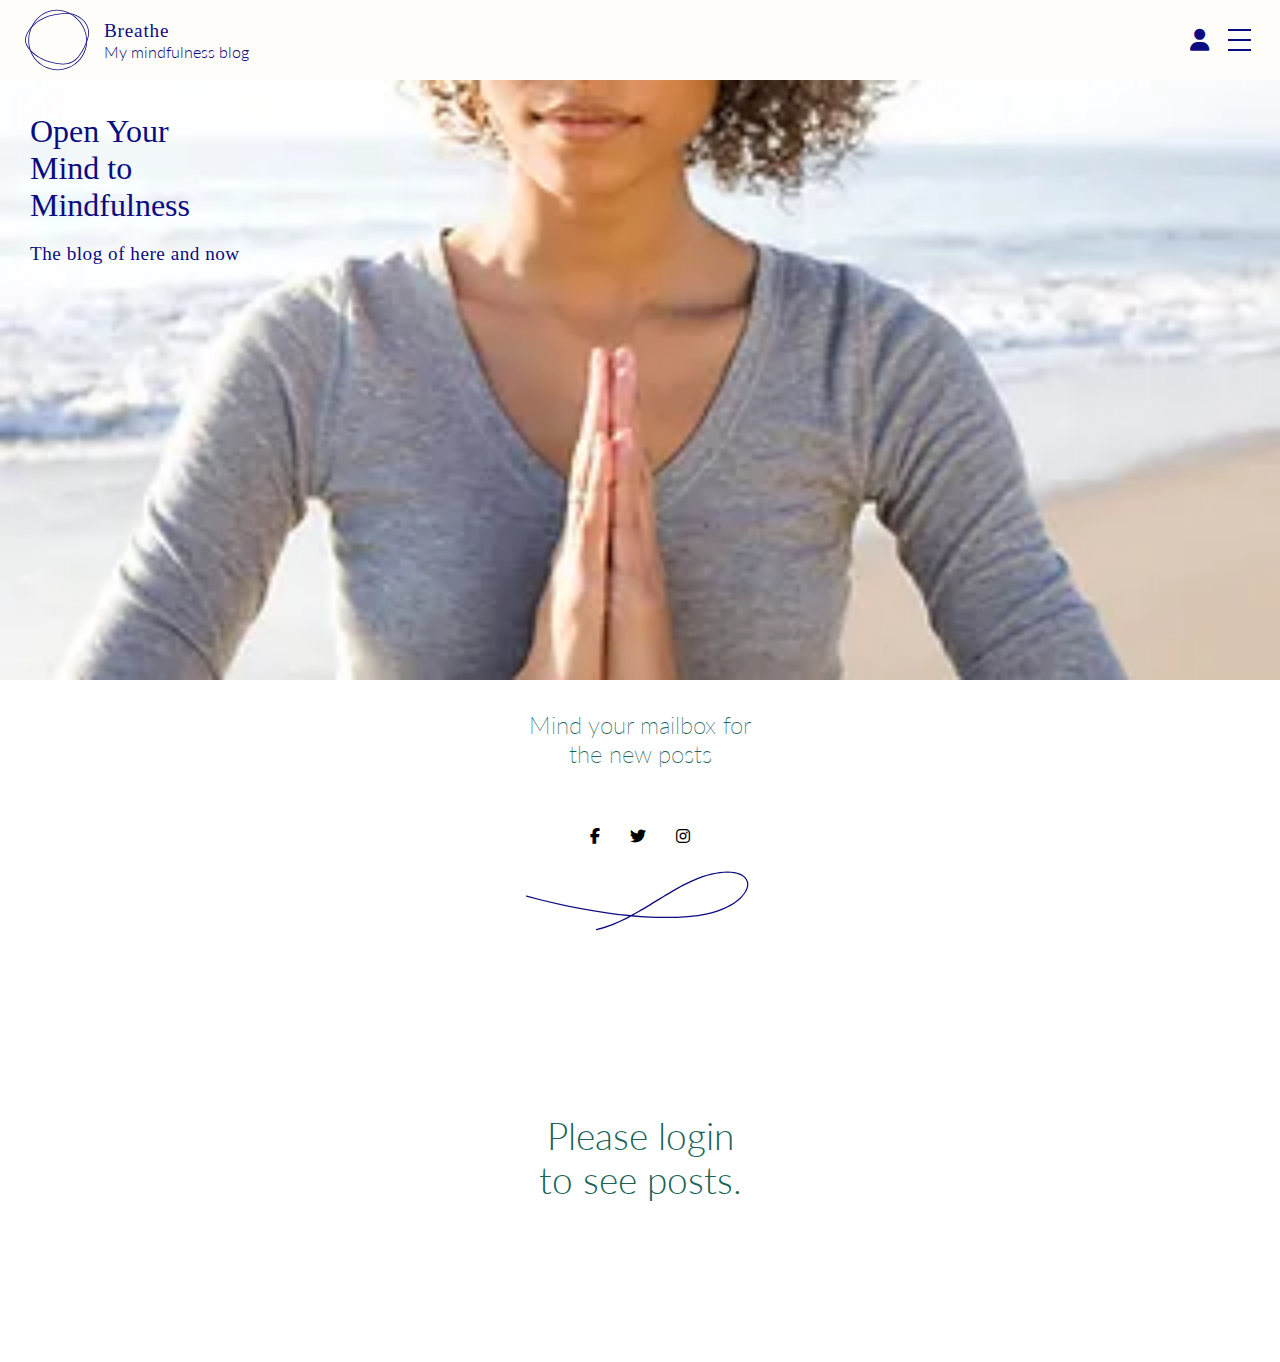
<file: index.html>
<!DOCTYPE html>
<html lang="en">
  <head>
    <meta charset="UTF-8" />
    <meta http-equiv="X-UA-Compatible" content="IE=edge" />
    <meta name="viewport" content="width=device-width, initial-scale=1.0" />
    <title>Document</title>

    <!-- Styles -->
    <link rel="stylesheet" href="./styles/style.css" />

    <!-- FONTS -->
    <link rel="preconnect" href="https://fonts.googleapis.com" />
    <link rel="preconnect" href="https://fonts.gstatic.com" crossorigin />
    <link
      href="https://fonts.googleapis.com/css2?family=Lato:wght@100;300;400;700&display=swap"
      rel="stylesheet"
    />

    <!-- FONT AWESOME -->
    <link
      rel="stylesheet"
      href="https://cdnjs.cloudflare.com/ajax/libs/font-awesome/6.3.0/css/all.min.css"
    />

    <!-- Javascript -->
    <script defer src="./app/blog.js"></script>
    <script defer src="./app/burger.js"></script>
    <script defer src="./app/login.js"></script>
  </head>
  <body>
    <header>
      <!-- LOGO -->
      <a href="./index.html">
        <div class="logo-container">
          <img src="./assets/logo.svg" alt="" class="logo" />
          <div class="logo-text">
            <h1 class="logo-title">Breathe</h1>
            <p class="slogan">My mindfulness blog</p>
          </div>
        </div>
      </a>

      <div class="header-menu-right">
        <!-- LOGIN ICON -->
        <div id="user-icons-container">
          <i id="login-icon" class="fa-solid fa-user"></i>
          <i id="logout-icon" class="fa-solid fa-right-from-bracket"></i>
        </div>

        <!-- BURGER MENU -->
        <div class="burger-menu">
          <div class="bar"></div>
          <div class="bar"></div>
          <div class="bar"></div>
        </div>
      </div>

      <!-- NAVIGATION -->
      <nav class="nav">
        <ul>
          <li class="nav__item">
            <a href="index.html" class="nav__link">Home</a>
          </li>
          <li class="nav__item">
            <a href="./blog.html" class="nav__link">Blog</a>
          </li>
          <li class="nav__item">
            <a href="./about-me.html" class="nav__link">About Me</a>
          </li>
          <li class="nav__item">
            <a href="./contact.html" class="nav__link">Contact</a>
          </li>
          <li class="nav__item">
            <a href="./register.html" class="nav__link">Register</a>
          </li>
        </ul>

        <div id="close-icon" class="close-icon">
          <div class="cross-line line-one"></div>
          <div class="cross-line line-two"></div>
        </div>
      </nav>
    </header>

    <main>
      <section class="hero">
        <div class="hero__text">
          <h2>Open Your Mind to Mindfulness</h2>
          <p>The blog of here and now</p>
        </div>
      </section>

      <!-- LOGIN FORM -->
      <div class="login-form-container">
        <form id="login-form" action="">
          <p class="login-form__title">Login or Register</p>
          <div>
            <input
              type="text"
              id="username"
              placeholder="Username"
              name="username"
            />
          </div>
          <div>
            <input
              type="password"
              id="password"
              placeholder="Password"
              name="password"
            />
          </div>
          <button id="login" class="btn" type="submit">Login</button>
          <a href="./register.html">
            <div class="btn register-btn">
              <i class="fa-solid fa-user-plus"></i>
              <p>Register</p>
            </div>
          </a>
        </form>
      </div>

      <section class="mail">
        <h2>Mind your mailbox for the new posts</h2>

        <!-- <form id="subs-form" action="">
          <div class="input-container">
            <label for="email">Email <sup>*</sup></label>
            <input type="email" name="" id="email" />
            <button type="submit" class="btn btn-subs">Subscribe</button>
          </div>
        </form> -->
      </section>

      <section class="social-icons-section">
        <i class="fa-brands fa-facebook-f"></i>
        <i class="fa-brands fa-twitter"></i>
        <i class="fa-brands fa-instagram"></i>
      </section>
      <div class="deco-svg">
        <img src="./assets/deco.svg" alt="SVG" />
      </div>

      <section class="recent-posts">
        <h2>Recent Posts</h2>
        <p>Mindfulness, Meditation and Everything in Between</p>
      </section>

      <!-- =============== NEW POST FORM =============== -->
      <div class="post-form-container">
        <form id="post-form">
          <div>
            <label for="post-title">Post title: </label>
            <input type="text" id="post-title" name="title" required />
          </div>
          <div>
            <label for="post-title">Post text: </label>
            <input type="text" id="post-text" name="text" required />
          </div>
          <div>
            <label for="post-title">Post Image Url: </label>
            <input type="text" id="post-img" name="img" required />
          </div>
          <button id="new-post-btn" class="btn" type="submit">
            Make New Post
          </button>
        </form>
      </div>
      <section id="blog"></section>
    </main>
  </body>
</html>
</file>
<file: styles/style.css>
:root {
  /* COLORS */
  --primary-color: #0B0C7F;
  --secondary-color: #1C6357;
  --accent-color: #E7F1DA;
  /* BUTTON HOVER */
  --hover-btn: #2CB656;
  /* FONTS */
  --times: Times New Roman, Times, serif;
  --lato: Lato, sans-serif;
}

* {
  box-sizing: border-box;
  padding: 0;
  margin: 0;
}

header {
  display: flex;
  justify-content: space-between;
  align-items: center;
  padding: 25px;
  background: #FFFDFA;
  height: 80px;
}

.nav {
  background: #CFE6DD;
  position: absolute;
  top: 0;
  right: 0;
  height: 100vh;
  width: 0%;
  font-family: var(--lato);
  font-weight: 300;
  font-size: 1.6rem;
  display: flex;
  justify-content: space-between;
  transition: width 0.5s ease-out, opacity 1s;
  overflow-x: hidden;
}
.nav ul {
  list-style-type: none;
  padding: 15px;
  display: flex;
  flex-direction: column;
}
.nav ul .nav__item {
  margin: 20px;
}
.nav ul .nav__item .nav__link {
  text-decoration: none;
  color: var(--secondary-color);
}
.nav ul .nav__item .nav__link:hover {
  color: var(--primary-color);
}
.nav ul .nav__item .nav__link:visited {
  color: var(--primary-color);
}

#close-icon {
  position: absolute;
  width: 50px;
  height: 50px;
  top: 40px;
  right: 3px;
  cursor: pointer;
  display: none;
}
#close-icon .cross-line {
  width: 25px;
  border-top: 3px solid white;
}
#close-icon .line-one {
  transition: transform 1s;
  transform: rotate(140deg);
  position: absolute;
}
#close-icon .line-two {
  transform: rotate(220deg);
}

body {
  width: 100%;
}

h1, h2, h3, h4, h5, h6 {
  font-family: var(--times);
  font-weight: 700;
  color: var(--primary-color);
}
h1.h2, h2.h2, h3.h2, h4.h2, h5.h2, h6.h2 {
  font-size: 1.6rem;
}

p {
  font-weight: 300;
  color: var(--primary-color);
}

a {
  text-decoration: none;
}

.header-menu-right {
  display: flex;
  align-items: center;
  gap: 15px;
  color: var(--primary-color);
}
.header-menu-right #login-icon,
.header-menu-right #login-link,
.header-menu-right #login-link:visited {
  font-size: 22px;
  cursor: pointer;
  color: var(--primary-color);
}
.header-menu-right #logout-icon,
.header-menu-right #logout-link,
.header-menu-right #logout-link:visited {
  display: none;
  font-size: 22px;
  cursor: pointer;
  color: var(--primary-color);
}

.login-to-see-notification {
  margin: 100px 0px;
  font-size: 2.3rem;
  font-family: var(--lato);
  color: var(--secondary-color);
}

/* Burger Menu */
.burger-menu {
  display: flex;
  flex-direction: column;
  cursor: pointer;
}
.burger-menu .bar {
  width: 23px;
  border-bottom: 2px solid var(--primary-color);
  margin: 4px;
  color: var(--primary-color);
}

/* LOGO */
.logo-container {
  display: flex;
  align-items: center;
}
.logo-container .logo-title {
  font-weight: 400;
  letter-spacing: 0.8px;
  font-size: 1.2rem;
}
.logo-container .logo-text {
  margin-left: 15px;
  font-family: var(--lato);
}
.logo-container .logo {
  margin: 0;
  width: 64px;
  height: 64px;
}

/* HERO SECTION */
.hero {
  height: 600px;
  background: url(../assets/hero-mobile.webp) no-repeat;
  background-size: cover;
  background-position: center bottom;
}
.hero__text {
  padding: 30px;
}
.hero__text h2 {
  margin: 3px 0px;
  width: 150px;
  line-height: 2.3rem;
  font-size: 2rem;
  font-weight: 300;
}
.hero__text p {
  margin-top: 20px;
  font-size: 1.2rem;
  letter-spacing: 0.5px;
}

/* MAIL FORM SECTION */
.mail {
  display: flex;
  flex-direction: column;
  justify-content: center;
  align-items: center;
}
.mail h2 {
  margin: 30px 0px 10px 0px;
  font-weight: 200;
  color: var(--secondary-color);
  font-family: var(--lato);
  width: 230px;
  text-align: center;
}

/* SUBSCRIPTION FORM */
#subs-form, form {
  width: 100%;
  display: flex;
  flex-direction: column;
  font-family: var(--lato);
  font-weight: 300;
  color: var(--secondary-color);
}
#subs-form .input-container, form .input-container {
  display: flex;
  flex-direction: column;
  padding: 20px 20px;
}
#subs-form .input-container label, form .input-container label {
  margin-bottom: 10px;
}
#subs-form .input-container input, form .input-container input {
  width: 100%;
  padding: 20px;
  border: 1px solid var(--secondary-color);
}
#subs-form .btn, form .btn {
  background: var(--secondary-color);
  color: white;
  padding: 10px 60px;
  border: none;
  font-size: 1.2rem;
  font-weight: 300;
  cursor: pointer;
  transition: background 0.25s;
}
#subs-form .btn:hover, form .btn:hover {
  background: var(--hover-btn);
}
#subs-form .btn-subs, form .btn-subs {
  margin-top: 10px;
  padding: 20px 80px;
}

/* Social ICONS */
.social-icons-section {
  display: flex;
  justify-content: center;
  gap: 30px;
  margin: 50px 0px -50px 0px;
}

/* Deco SVG */
.deco-svg {
  display: flex;
  justify-content: center;
}
.deco-svg img {
  width: 200px;
  height: 200px;
  transform: rotate(60deg);
}

/* RECENT POSTS SECTION */
.recent-posts {
  display: flex;
  justify-content: center;
  align-items: center;
  flex-direction: column;
  margin-top: 20px;
}
.recent-posts h2 {
  margin: 20px 0px;
  font-size: 1.8rem;
  font-weight: 300;
}
.recent-posts p {
  width: 230px;
  text-align: center;
}

/* POSTS SECTION */
.register-btn {
  display: flex;
  align-items: center;
  gap: 10px;
  margin: 0px 0px;
  font-family: var(--lato);
  cursor: pointer;
  margin: 10px 0px;
}
.register-btn p {
  color: white;
  font-weight: 400;
}

#blog {
  display: none;
  flex-direction: column;
  align-items: center;
}

.center-btn {
  display: flex;
  justify-content: center;
  margin-top: 30px;
  margin-bottom: 100px;
}

.post {
  margin: 30px 30px;
  border: solid 1px lightgray;
  display: flex;
  flex-direction: column;
  align-items: center;
  width: 80%;
}
.post .post-header {
  display: flex;
  justify-content: space-between;
  margin: 20px 30px 20px 0px;
  gap: 10px;
  font-size: 18px;
  color: var(--secondary-color);
  width: 95%;
}
.post .post-header .edit,
.post .post-header .delete {
  cursor: pointer;
}
.post .post-header .edit:hover,
.post .post-header .delete:hover {
  cursor: pointer;
  transition: 0.25s;
  color: var(--hover-btn);
}
.post .post-header .post-id {
  font-family: var(--lato);
  font-weight: 700;
  color: var(--secondary-color);
  margin-left: 20px;
  font-size: 0.8rem;
}
.post img {
  width: 100%;
  -o-object-fit: cover;
     object-fit: cover;
}
.post .post-text-content {
  padding: 20px;
  display: flex;
  flex-direction: column;
  gap: 10px;
  width: 90%;
}
.post .post-text-content .post-title {
  font-size: 1.6rem;
  font-weight: 300;
}
.post .post-text-content .post-text {
  font-family: var(--lato);
  font-weight: 300;
}

/* POST ICONS */
.post-icons {
  display: flex;
  justify-content: space-between;
  margin: 10px 0px;
}
.post-icons i:hover {
  color: var(--hover-btn);
}
.post-icons .fa-comment {
  margin-left: 30px;
}
.post-icons .stats {
  margin-left: 5px;
  font-family: var(--lato);
}

/* NEW POST FORM */
.post-form-container,
.login-form-container {
  padding: 30px 30px;
  border-radius: 12px;
}

#post-form {
  display: none;
}

#post-form input,
#login-form input {
  width: 100%;
  padding: 20px;
  margin: 10px 0px;
  border: 1px solid var(--secondary-color);
  transition: box-shadow 0.5s;
  color: var(--secondary-color);
}
#post-form input:focus,
#login-form input:focus {
  box-shadow: 0 0 0 3px var(--secondary-color);
  outline: 0;
}

#post-form label {
  margin-bottom: 10px;
  font-family: var(--lato);
  color: var(--secondary-color);
}

#post-form button,
#login-form button {
  width: 100%;
}

/* LOGIN FORM */
.login-form-container {
  position: fixed;
  top: 50%;
  left: 50%;
  transform: translate(-50%, -50%);
  z-index: 1;
}
.login-form-container #login-form {
  background: var(--accent-color);
  padding: 30px;
  border-radius: 12px;
  width: 320px;
  opacity: 0;
  transition: opacity 0.5s ease-in-out;
  display: none;
}
.login-form-container #login-form .login-form__title {
  font-family: var(--lato);
  font-size: 1.6rem;
  font-weight: 700;
  text-align: center;
  margin: 0px 0px 20px 0px;
}

.overlay {
  position: fixed;
  top: 0;
  left: 0;
  width: 100%;
  height: 100%;
  background-color: rgba(0, 0, 0, 0.5);
  z-index: 1;
}

/* NOTIFICATIONS */
.success {
  color: green;
  font-size: 1.5rem;
  padding: 10px;
}

.fail {
  color: red;
  font-size: 1.5rem;
  padding: 10px;
}

.post-success {
  color: green;
  font-size: 1.5rem;
  padding: 10px;
  font-family: var(--lato);
  text-align: center;
}/*# sourceMappingURL=style.css.map */
</file>
